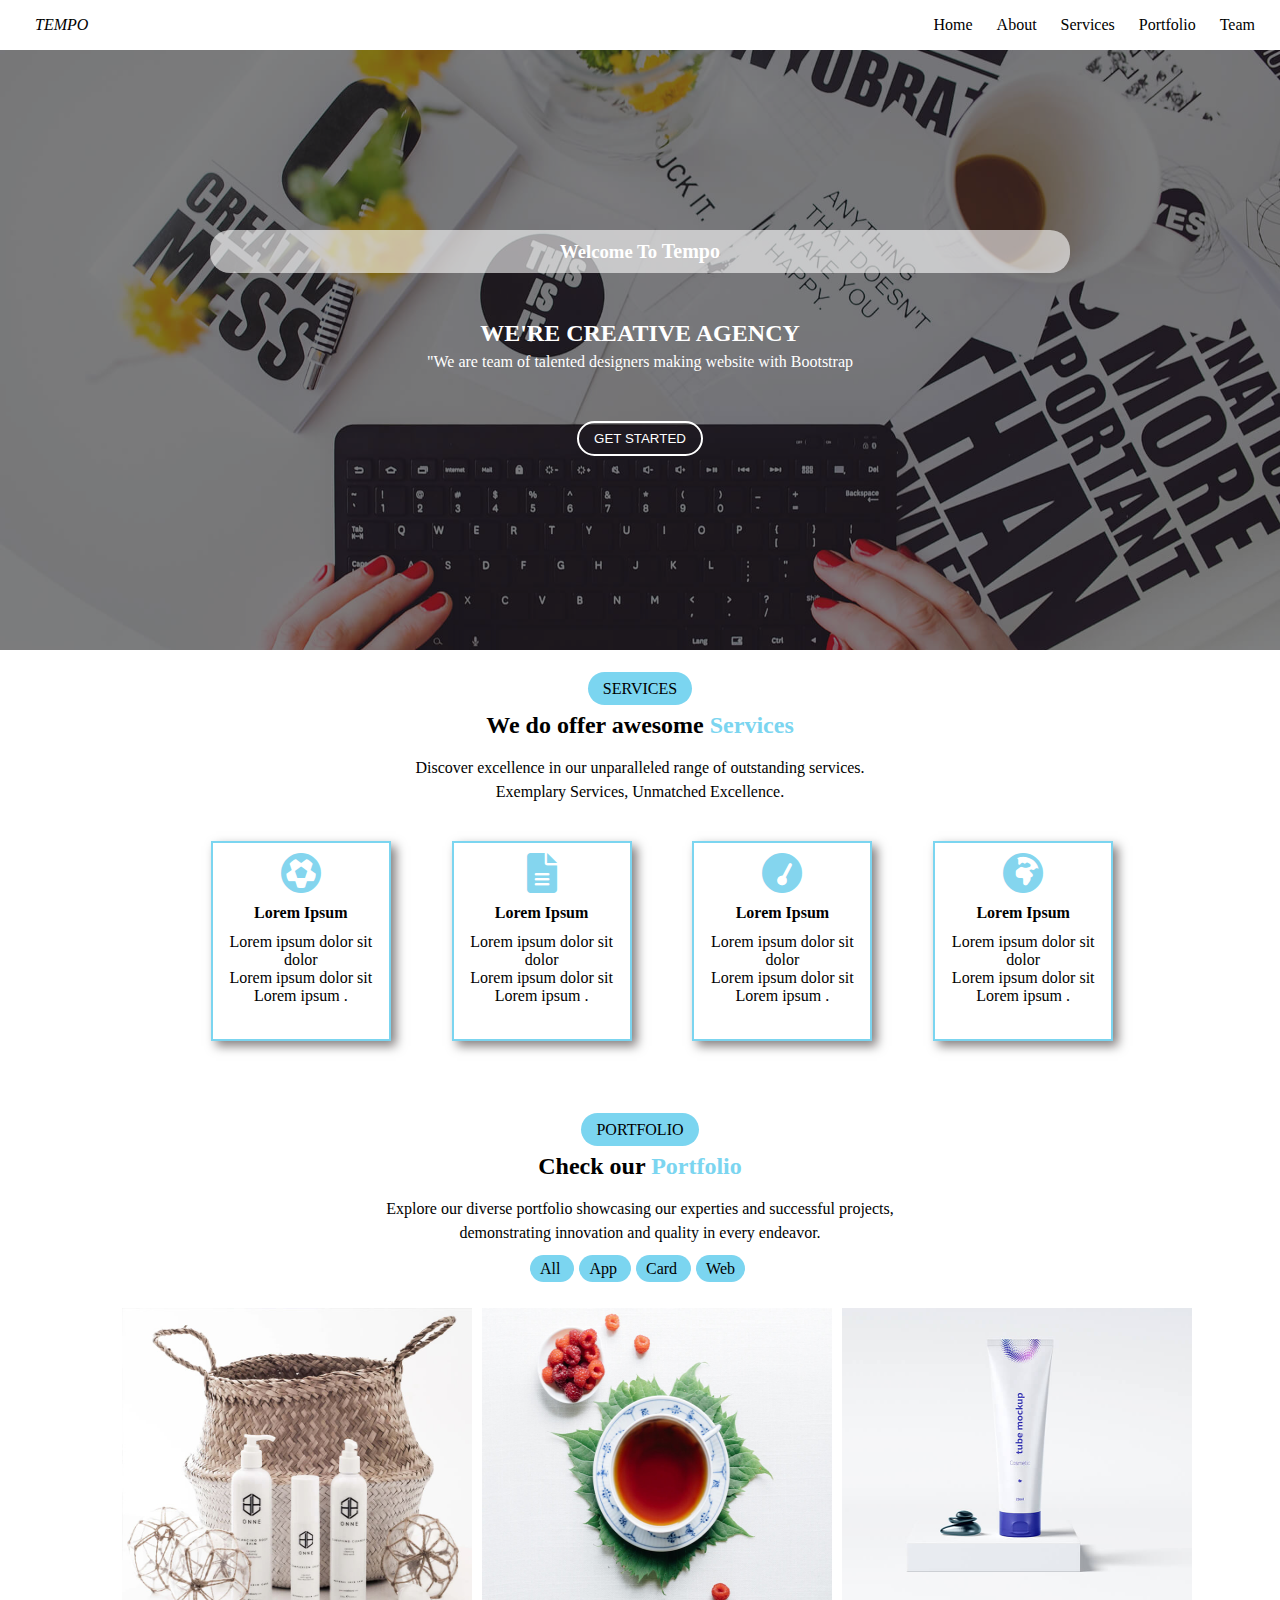
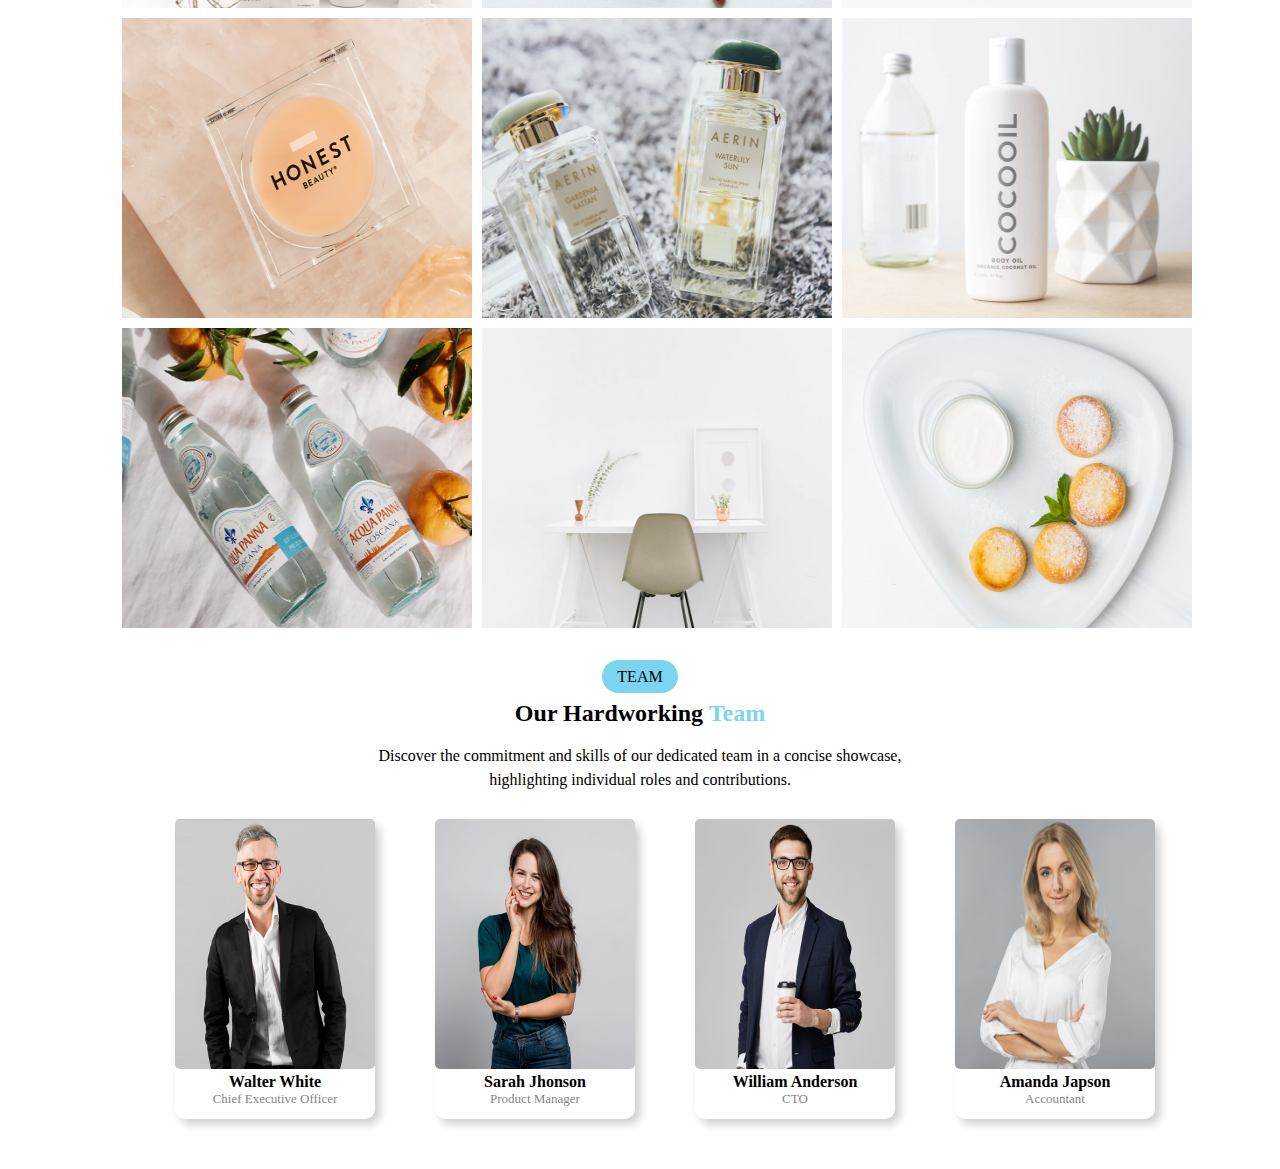
<file: index.html>
<!DOCTYPE html>
<html lang="en">

<head>
    <meta charset="UTF-8">
    <meta name="viewport" content="width=device-width, initial-scale=1.0">
    <link rel="stylesheet" href="https://cdnjs.cloudflare.com/ajax/libs/font-awesome/6.0.0/css/all.min.css">
    <link rel="stylesheet" href="indexstyle.css">
    <title>Document</title>
</head>

<body>
    <nav class="navbar">
        <div> <i>TEMPO</i></div>

        <div class="a">
            <a id="#" href="home">Home</a>
            <a id="#" href="about">About</a>
            <a id="#" href="service">Services</a>
            <a id="#" href="portfolio">Portfolio</a>
            <a id="#" href="team">Team</a>
        </div>

    </nav>
    <header class="main">
        <div class="header-content">
            <h3><a href="" id="a2">Welcome To <span id="t1">Tempo</span></a></h3>
    
            <h2>WE'RE CREATIVE AGENCY</h2>
            <p id="para1">"We are team of talented designers making website with Bootstrap</p>
            
            <button id="button2"><a href="">GET STARTED</a></button>
        </div>
    </header>
    <div class="d2">
        <a href="service" class="b3">SERVICES</a>
        <h2 class="c_h2">We do offer awesome <span class="m2_span">Services</span></h2>
        <p class="d2_p">Discover excellence in our unparalleled range of outstanding services.</p>
        <p>Exemplary Services, Unmatched Excellence.</p>
    </div>
    <div class="services_div">
        <div class="ser_box">
            <!-- <i class=""></i> -->
            <i class="fas fa-futbol custom-icon"></i>
            <h4 class="ser_h4">Lorem Ipsum</h4>
            <p>Lorem ipsum dolor sit dolor</p>
            <p>Lorem ipsum dolor sit </p>
            <p>Lorem ipsum .</p>
        </div>
        <div class="ser_box">
            <i class="fa-solid fa-file-lines custom-icon"></i>
            <!-- <i class="fa-sharp fa-thin fa-file-lines custom-icon"></i> -->
            <!-- <i class="fa-light fa-file-lines custom-icon"></i> -->
            <h4 class="ser_h4">Lorem Ipsum</h4>
            <p>Lorem ipsum dolor sit dolor</p>
            <p>Lorem ipsum dolor sit </p>
            <p>Lorem ipsum .</p>
        </div>
        <div class="ser_box">

            <i class="fa-solid fa-gauge-simple-high custom-icon"></i>
            <!-- <i class="fa-sharp fa-thin fa-file-lines custom-icon"></i> -->
            <!-- <i class="fa-light fa-file-lines custom-icon"></i> -->
            <h4 class="ser_h4">Lorem Ipsum</h4>
            <p>Lorem ipsum dolor sit dolor</p>
            <p>Lorem ipsum dolor sit </p>
            <p>Lorem ipsum .</p>
        </div>
        <div class="ser_box">
            <i class="fa-solid fa-earth-africa custom-icon"></i>
            <h4 class="ser_h4">Lorem Ipsum</h4>
            <p>Lorem ipsum dolor sit dolor</p>
            <p>Lorem ipsum dolor sit </p>
            <p>Lorem ipsum .</p>
        </div>

    </div>




    <div class="d2">
        <a href="portfolio" class="b3"> PORTFOLIO</a>
        <h2 class="c_h2">Check our <span class="d2_span">Portfolio</span></h2>
        <p class="d2_p">Explore our diverse portfolio showcasing our experties and successful projects,</p>
        <p id="d2_p">demonstrating innovation and quality in every endeavor.</p>
        <br>
        <div>
            <a href="" class="por_btn">All </a>
            <a href="" class="por_btn">App </a>
            <a href="" class="por_btn">Card </a>
            <a href="" class="por_btn">Web </a>
        </div>
    </div>
    <div class="portfolio_div">
        <div class="por_box"><img src="/portfolio-1.jpg" alt=""></div>
        <div class="por_box"><img src="/portfolio-2.jpg" alt=""></div>
        <div class="por_box"><img src="/portfolio-3.jpg" alt=""></div>
    </div>
    <div class="portfolio_div">
        <div class="por_box"><img src="/portfolio-4.jpg" alt=""></div>
        <div class="por_box"><img src="/portfolio-5.jpg" alt=""></div>
        <div class="por_box"><img src="/portfolio-6.jpg" alt=""></div>
    </div>
    <div class="portfolio_div">
        <div class="por_box"><img src="/portfolio-7.jpg" alt=""></div>
        <div class="por_box"><img src="/portfolio-8.jpg" alt=""></div>
        <div class="por_box"><img src="/portfolio-9.jpg" alt=""></div>
    </div>
    <div class="d2">
        <a href="" class="b3"> TEAM</a>
        <h2 class="c_h2">Our Hardworking <span class="d2_span">Team</span></h2>
        <p class="d2_p">Discover the commitment and skills of our dedicated team in a concise showcase,</p>
        <p id="pg">highlighting individual roles and contributions.</p>
    </div>
    <div class="team_div">
        <div class="tt"><img class="team_box" src="/team-1.jpg" alt="">
            <h4> Walter White</h4>
            <p class="team_p">Chief Executive Officer</p>
        </div>
        <div class="tt"><img class="team_box" src="/team-2.jpg" alt="">
            <h4> Sarah Jhonson</h4>
            <p class="team_p">Product Manager</p>
        </div>
        <div class="tt"><img class="team_box" src="/team-3.jpg" alt="">
            <h4> William Anderson</h4>
            <p class="team_p">CTO</p>
        </div>
        <div class="tt"><img class="team_box" src="/team-4.jpg" alt="">
            <h4> Amanda Japson</h4>
            <p class="team_p">Accountant</p>
        </div>
    </div>
</body>

</html>
</file>
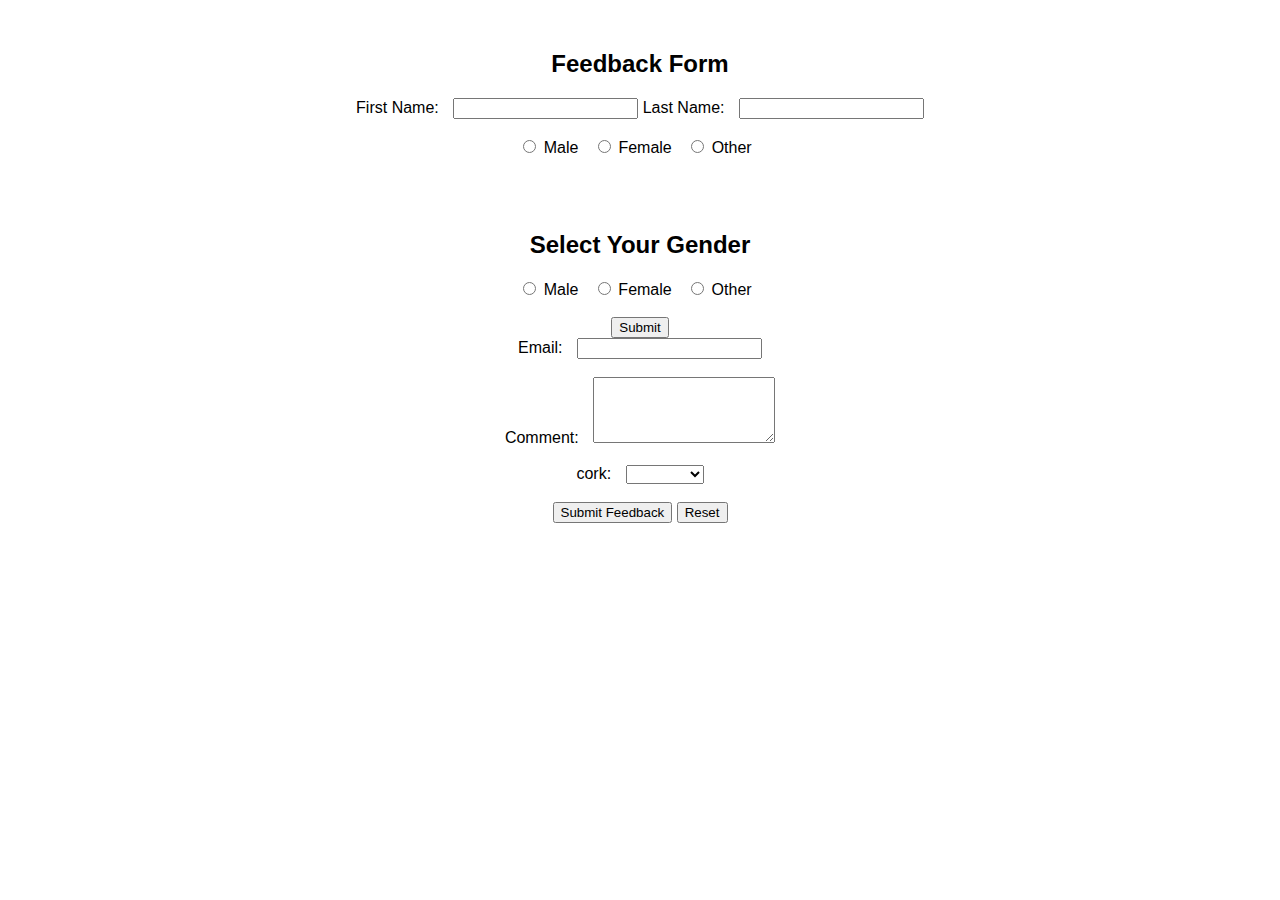
<file: form.html>
<!DOCTYPE html>
<html lang="en">
<head>
    <meta charset="UTF-8">
    <meta name="viewport" content="width=device-width, initial-scale=1.0">
    <title>Document</title>
</head>
<body>
    <h2>Feedback Form</h2>

    <form id="feedbackForm">
        <label for="firstName">First Name:</label>
        <input type="text" id="firstName" name="firstName" required>

        <label for="lastName">Last Name:</label>
        <input type="text" id="lastName" name="lastName" required>

    <br><br>
    <form>
        <input type="radio" name="gender" id="male" value="male">
        <label for="male">Male</label>

        <input type="radio" name="gender" id="female" value="female">
        <label for="female">Female</label>

        <input type="radio" name="gender" id="other" value="other">
        <label for="other">Other</label>

        <br><br>
        
        
        

        </select>

        <br><br>
        <!DOCTYPE html>
        <html lang="en">
        <head>
            <meta charset="UTF-8">
            <meta name="viewport" content="width=device-width, initial-scale=1.0">
            <title>Gender Selection</title>
            <style>
                body {
                    font-family: Arial, sans-serif;
                    text-align: center;
                    margin: 50px;
                }
        
                label {
                    margin-right: 10px;
                }
            </style>
        </head>
        <body>
            <h2>Select Your Gender</h2>
        
            <form id="genderForm">
                <label>
                    <input type="radio" name="gender" value="male" required>
                    Male
                </label>
                <label>
                    <input type="radio" name="gender" value="female" required>
                    Female
                </label>
                <label>
                    <input type="radio" name="gender" value="other" required>
                    Other
                </label>
        
                <br><br>
    
                <button type="button" onclick="getSelectedGender()">Submit</button>
            </form>
        
            <div id="result"></div>
        
            <script>
                function getSelectedGender() {
                    const form = document.getElementById("genderForm");
                    const selectedGender = document.querySelector('input[name="gender"]:checked');
        
                    if (selectedGender) {
                        document.getElementById("result").innerHTML = "Selected gender: " + selectedGender.value;
                    } else {
                        alert("Please select a gender");
                    }
                }
            </script>
        </body>
        </html>


        <label for="email">Email:</label>
        <input type="email" id="email" name="email" required>


        <br><br>


        <label for="comment">Comment:</label>
        <textarea id="comment" name="comment" rows="4" required></textarea>

        <br><br>

        <label for="cork">cork:</label> 
        <select id="cork" name="cork" required>
        
            <option value=""></option> 
            <option value="manager">manager</option>
            <option value="student">student</option>
            <option value="professor">professor</option>

        </select>

        <br><br>

        <button type="button" onclick="submitFeedback()">Submit Feedback</button>
        <button type="button" onclick="resetForm()">Reset</button>
    </form>


    <br><br>


    <script>
        function submitFeedback() {
            // You can add your logic to handle the feedback submission here
            alert("Feedback submitted successfully!");
            // You may also want to send the data to a server using AJAX or a form submission
        }

        function resetForm() {
            document.getElementById("feedbackForm").reset();
        }
    </script>
  
</body>
</html>
</file>
<file: indexstyle.css>
* {
    margin: 0;
    padding: 0;
    box-sizing: border-box;
}

#t1 {
    font-size: 20px;

}

.m2_span {
    color: rgb(123, 213, 240);;

}

a {
    text-decoration: none;
    color:rgb(255, 255, 255);
    justify-content: space-between;

}

.a {
    padding-left: 54%;
    


/*a:hover{
   border-bottom: 3px;
    padding-bottom: 5px;
    boder-bottom  solid rgb(223,93,115);*/
}

.a #a {
    padding-right: 41px;
}

.navbar {
    display: flex;
    position: relative;
    width: 100%;
    display: flex;
    padding: 15px 25px;
    left: 0;
    align-items: center;
    top: 0;
    background: none;
    line-height: 0px;
    box-sizing: border-box;
    margin: 10px;
    z-index: 999;
    justify-content: space-between;
    background-size: cover;
}
.navbar ul{
    list-style: none;
    display: flex;
}
.navbar a{
    text-decoration: none;
    color: black;
    margin: 0 10px;
}
.logo{
    color: black;
}

/*.navbar div{
    font-style: italic;
}
.nav_link{
    color: rgb(123, 213, 240);
    font-size: 15px;
    position: relative;
    transition: all 0.4s;
}
.nav_link:hover{
    color: rgb(123, 213, 240);
}
.nav_link::after{
    content: "";
    height: 2px;
    width: 100%;
    background:rgb(123, 213, 240);
    position: absolute;
    left: 0;
    bottom: -8px;
    opacity: 0;
    transition: all 0.2s;
    pointer-events: none;
}
.nav_link::after{
    opacity: 1;
}*/

h3 {

    background-color:rgba(255, 255, 255, 0.596);
    border-radius: 20px;
    padding: 10px;
    margin-top: 170px;
    margin-left: 200px;
    margin-right: 200px;
    justify-content: center;
}

#b1,
.b3,
.por_btn {
    border: none;
}

button {
    border: none;
}

#b1 , #button2 {
    background-color: transparent;
    color: black;
}

#button2 {
    border: 2px solid rgb(255, 255, 255);
    border-radius: 20px;
    padding: 8px 15px;
    /* background-color: transparent;
    color: #FFFFFF; */
}

.b3 {
    color:black;
    border-radius: 20px;
    padding: 8px 15px;
    background-color: rgb(123, 213, 240);
}

.por_btn:hover {
    background-color: rgb(123, 213, 240);
    color: #FFFFFF;
}

.por_btn {
    color:black;
    border-radius: 20px;
    padding: 5px 10px;
    margin-right: 5px;
    background-color:rgb(123, 213, 240);

}

#pg {
    margin-bottom: 15px;
}

.c_h2 {
    line-height: 55px;
    /* margin-bottom: 20px;
    margin-top: 20px; */
}

.main {
    background-image: url(/hero-bg.jpg);
    background-position: 45% 30%;
    background-size: cover;
    height: 600px;
    display: flex;
    justify-content: center;
    color: rgb(255, 255, 255);
    width: 100%;
    text-align: center;
    align-items: center;
}

.header-content {
    width: 100%;
    height: 600px;
    background-color: rgba(0, 0, 0, 0.5);
    /* display: flex; */
    padding: 10px;


}

.header-content h2 {
    margin-top: 40px;
    line-height: 40px;
    /* margin-bottom: 40px; */
}

#para1{
    /* margin-top: 20px; */
    margin-bottom: 50px;
}
.d2_p {
    line-height: 30px;
}

.d2 {
    text-align: center;
    margin-top: 30px;
    margin-bottom: 30px;

}
.d2_span{
    color: rgb(123, 213, 240);
}

.services_div {
    display: flex;
    justify-content: space-evenly;
    height: 250px;
    width: 80%;
    margin-left: 150px;
    margin-top: 40px;
}

.ser_box {
    height: 200px;
    width: 180px;
    border: 2px solid rgb(123, 213, 240);
    text-align: center;
    box-shadow: 5px 5px 10px rgba(10, 1, 1, 0.5);
    justify-content: space-between;
}

.ser_h4 {
    line-height: 40px;

}

.custom-icon {
    color: rgb(132, 213, 238);
    font-size: 40px;
    padding-top: 10px;
}


.portfolio_div {
    display: flex;
    justify-content: center;
    height: 310px;
    width: 80%;
    margin-left: 150px;

}

img {
    height: 300px;
    width: 350px;
    margin-right: 10px;

}

.team_div {
    display: flex;
    justify-content: center;
    height: 300px;
    width: 75%;
    margin-left: 185px;
    text-align: center;
    margin-bottom: 50px;
}

.team_box {
    width: 200px;
    height: 250px;
    border-radius: 5px;

}

.team_p {
    font-size: small;
    opacity: 0.5;
}

.tt {
    border-radius: 10px;
    width: 200px;

    margin-right: 30px;
    margin-left: 30px;
    box-shadow: 5px 5px 10px rgba(0, 0, 0, 0.2);

}
 
@media only screen and (max-width: 768px) {
    .navbar {
        flex-direction: column;
        align-items: center;
        text-align: center;
    }

    .a {
        padding-left: 0;
    }

    .main {
        background-position: center;
    }

    .header-content {
        margin-left: 10px;
        margin-right: 10px;
    }

    .services_div,
    .portfolio_div,
    .team_div {
        flex-direction: column;
        align-items: center;
        margin-left: 10px;
        margin-right: 10px;
    }

    .ser_box,
    .team_box {
        width: 100%;
    }

    img {
        width: 100%;
        height: auto;
        margin-right: 0;
        margin-bottom: 10px;
    }
}
</file>
